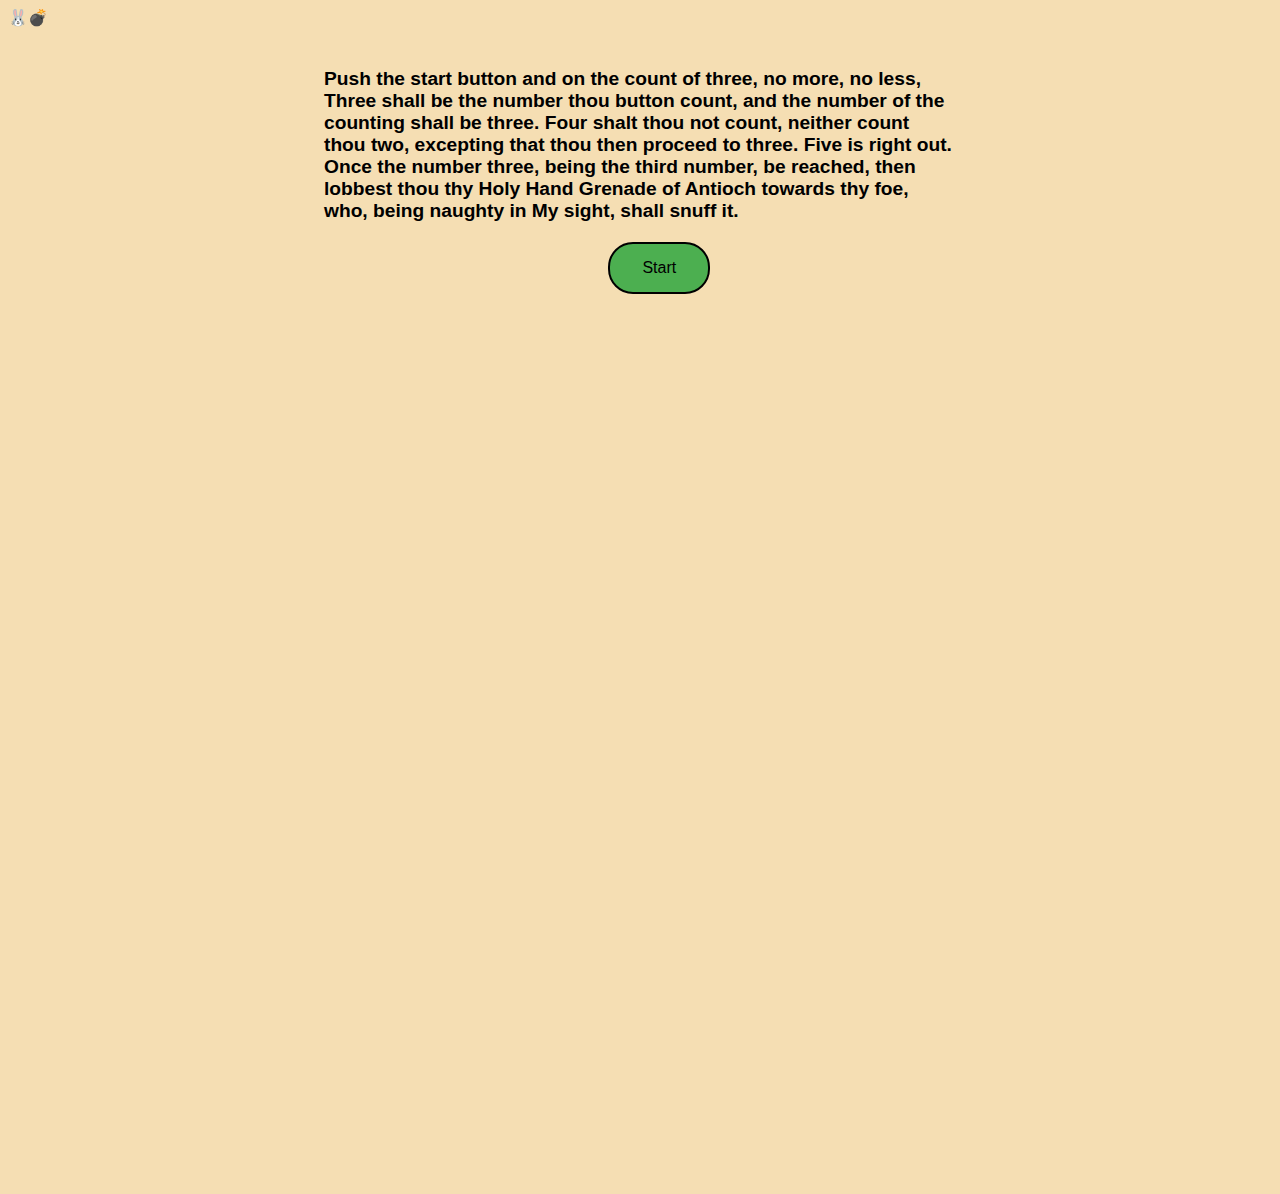
<file: index.html>
<!DOCTYPE html>
<html lang="en">
<head>
    <meta charset="UTF-8">
    <meta http-equiv="X-UA-Compatible" content="IE=edge">
    <meta name="viewport" content="width=device-width, initial-scale=1.0">
    <title>Quiz!</title>
    <link rel="stylesheet" href="./assets/css/style.css"/>
</head>

<body>
    <!--To display the questions and answers. To be removed at end game-->
    <div id = "quiz">
        <header class="flex-row">
            <div>
                🐰💣
            </div>
            <h2 id="timer"></h2>
        </header>
            <div>
                <h3 class="count-of-three">
                    Push the start button and on the count of three, no more, no less, 
                    Three shall be the number thou button count, and the number of the counting shall be three. 
                    Four shalt thou not count, neither count thou two, excepting that thou then proceed to three. 
                    Five is right out. Once the number three, being the third number, be reached, 
                    then lobbest thou thy Holy Hand Grenade of Antioch towards thy foe, who, being naughty in My sight, shall snuff it.
                </h3>
            </div>
            <button id="start">Start</button>
            <div id="block-questions"></div>
            <div class="question" id="question"></div>
            <div class="container">
                <div class="answer-choice" id="answer-choice-1"></div>
                <div class="answer-choice" id="answer-choice-2"></div>
                <div class="answer-choice" id="answer-choice-3"></div>
                <div class="answer-choice" id="answer-choice-4"></div>
                <div class="answer-choice" id="answer-choice-5"></div>
                <div class="answer-result" id="answer-result"></div>
            </div>
    </div>
    <br/>

    <!--Form to enter initials-->
    <div id="showInitials" class="hidden">
        <div id="initials-container">
            Your initials here (Four characters max):
            <form action="" id="initialForm">
                <label></label>
                <input type="text" id = "typeInitials" maxlength="4">
                <button id="initialSubmit">Submit</button>
            </form>
        </div>
        <br/>
        <div id="score-results" class="score-results"></div>
    </div>
    
    <!--Where scores and end game buttons are shown-->
    <div id = "scores" class="show-scores"></div>
    <span id="game-over-buttons" class="hidden">
        <button id="play-again"> Play Again</button>
        <button id="clear-scores">Clear Scores</button>
    </span>

</body>
    <script src = "./assets/javascript/script.js"></script>
</html>
</file>
<file: assets/css/style.css>
/*Universal selector*/
* {
    background-color: wheat;
}

header {
    margin: 5px 0;
}

/*Hides unwanted elements until needed*/
.hidden {
    display: none;
    width: 100%;
}

.flex-row {
    display: flex;
    justify-content: space-between;
}

.container {
    width: fit-content;
    margin: 0 auto;
    display: flex;
    flex-direction: column;
    align-items: center;
}

/*Blocks questions until user starts the game*/
#block-questions {
    background-color: wheat;
    margin: 0 auto;
    height: 100%;
    width: 100%;
    position: absolute;
}

.count-of-three {
    font-family: 'Franklin Gothic Medium', 'Arial Narrow', Arial, sans-serif;
    margin: 0 auto;
    font-size: larger;
    margin: 20px 25%
}

#start {
    margin-left: 47.50%;
    background-color: #4CAF50;
    border: 2px solid black;
    color: black;
    border-radius: 25px;
    padding: 15px 32px;
    text-align: center;
    text-decoration: none;
    display: inline-block;
    font-size: 16px;
}

/*Question styling*/
.question {
    color: indigo;
    text-align: center;
    font-size: 50px;
    margin: 0 auto;
    width: 50%;
    flex-grow: 50%;
    padding-bottom: 20px;
}

#container {
    width: 75%;
}

/*Answer choice styling*/
.answer-choice {
    border-radius: 30px;
    width: 300px;
    background-color: peru;
    margin: 10px;
    padding: 10px;
    text-align: left;
}

.answer-choice:hover {
    background-color: palegreen;
    transition: 200ms;
    border-radius: 30px;
}

/*Feedback for user if they got it correct or not*/
.answer-result {
    color: red;
    font-size: larger;
    font-weight: bold;
    font-family: 'Courier New', Courier, monospace;
    padding-top: 10px;
}

#showInitials,
#game-over-buttons {
    justify-content: center;
}

#initialsContainer {
    align-self: flex-end;
}

#play-again,
#clear-scores {
    background-color: #4CAF50;
    border: 2px solid black;
    color: black;
    border-radius: 25px;
    padding: 0 5px;
    text-align: center;
    text-decoration: none;
    display: inline-block;
    font-size: 16px;
}

#scores:first-child {
    text-decoration: mediumblue;
    font-size: larger;
    font-family: 'Times New Roman', Times, serif;
    font-weight: bold;
}

.score-results {
    align-self: flex-end;
    padding-left: 15px;
}

.score-row {
    align-self: center;
    height: fit-content;
    background-color: lightblue;
    width: 200px;
}

.score-row:nth-child(even) {
    background-color: white;
}

.show-scores {
    display: flex;
    flex-direction: column;
}
</file>
